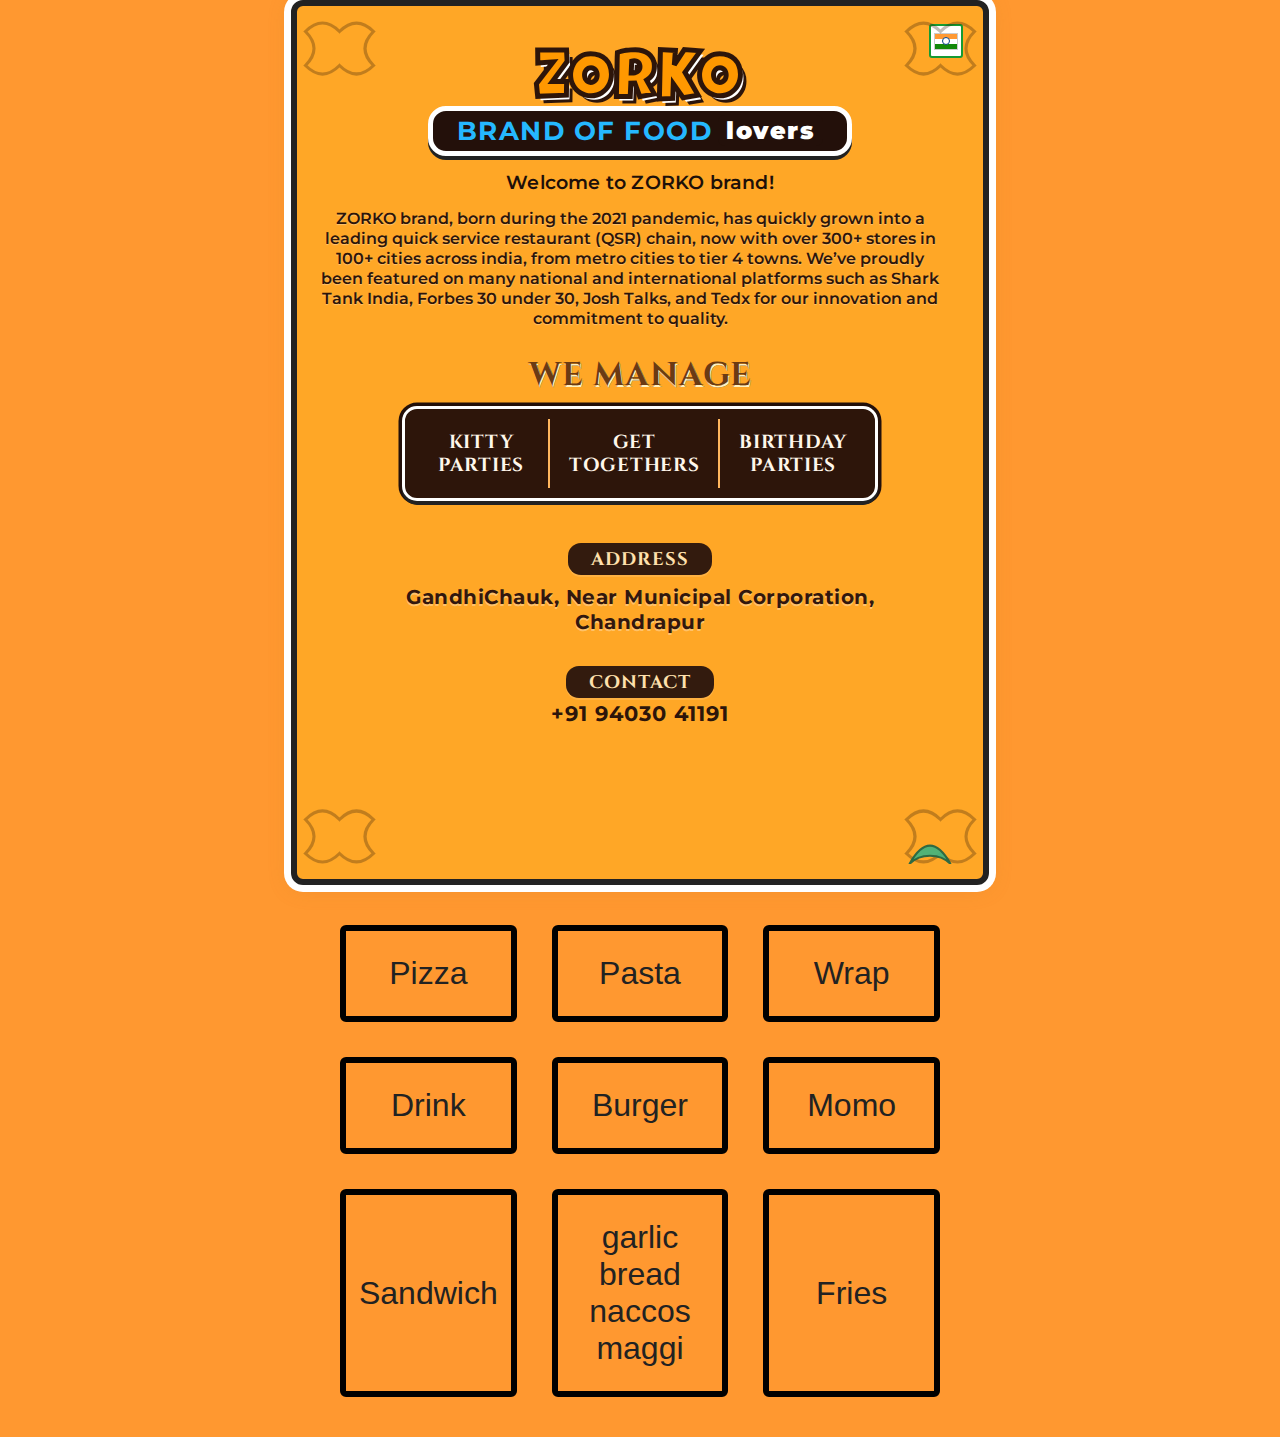
<file: index.html>
<!DOCTYPE html>
<html lang="en">
<head>
  <meta charset="UTF-8">
  <title>ZORKO Brand of Food Lovers</title>
  <!-- Google Fonts: Luckiest Guy for logo, Cinzel for headings, Montserrat for other -->
  <link href="https://fonts.googleapis.com/css2?family=Luckiest+Guy&family=Montserrat:wght@700&family=Cinzel:wght@700&display=swap" rel="stylesheet">
  <style>
    body {
      margin: 0;
      min-height: 100vh;
      background: linear-gradient(135deg, #FFAD2C 0%, #FF8815 90%);
      font-family: 'Montserrat', Arial, sans-serif;
      color: #2d150a;
      position: relative;
      overflow-x: hidden;
    }
    .container {
      max-width: 650px;
      margin: 0 auto;
      background: #FFA726;
      border: 6px solid #222;
      border-radius: 12px;
      padding: 18px 18px 0 18px;
      box-shadow: 0 0 0 7px #fff, 0 2px 22px #bc7a224a;
      position: relative;
      min-height: 95vh;
    }
    /* Flag */
    .flag-box {
      position: absolute;
      top: 18px; right: 20px;
      width: 30px; height: 30px;
      background: #fff;
      border: 2.5px solid #159b34;
      border-radius: 3px;
      display: flex; align-items: center; justify-content: center;
    }
    .flag-india {
      width: 22px; height: 15px;
      background: linear-gradient(#FF9933 0 33%,#fff 33% 66%,#138808 66% 100%);
      border: 1px solid #ccc;
      position: relative;
    }
    .chakra {
      position: absolute;
      left: 50%; top: 50%; transform: translate(-50%,-50%);
      width: 6px; height: 6px; border-radius: 50%;
      border: 1px solid #054187;
      background: #fff;
    }
    /* Logo styles */
    .logo-area {
      margin-top: 20px;
      margin-bottom: 10px;
      display: flex; flex-direction: column; align-items: center;
    }
    .zorko-logo {
      font-family: 'Luckiest Guy', cursive;
      font-size: 4.1rem;
      letter-spacing: 3px;
      color: #FF9800;
      -webkit-text-stroke: 5px #2d150a;
      text-shadow: 3px 4px 0 #fff, 6px 7px 0 #2d150a;
      padding: 4px 36px 0 36px;
      border-radius: 24px 24px 10px 10px;
      line-height: 1.1;
      background: none;
      position: relative;
      z-index: 2;
    }
    .brand-food-lovers {
      font-family: 'Montserrat', Arial, sans-serif;
      display: flex; align-items: center;
      background: #23100a;
      border: 5px solid #fff;
      border-radius: 18px;
      box-shadow: 0 4px 0 #222;
      margin-top: -14px;
      font-size: 1.6rem;
      font-weight: 700;
      letter-spacing: 1.5px;
      padding: 4px 24px 5px 24px;
      position: relative;
      z-index: 1;
    }
    .brand-food-lovers span:nth-child(1) {
      color: #25B8FF;
      margin-right: 4px;
    }
    .brand-food-lovers span:nth-child(2) {
      color: #fff;
      background: #23100a;
      border-radius: 7px;
      margin-left: 2px;
      padding: 1px 8px 1px 8px;
      font-family: 'Montserrat', Arial, sans-serif;
      font-weight: 900;
      font-size: 1.5rem;
    }
    /* Welcome/desc */
    .welcome {
      text-align: center;
      margin-top: 14px;
      font-size: 1.2rem;
      font-weight: 600;
      font-family: 'Montserrat', Arial, sans-serif;
      color: #1e1009;
      letter-spacing: 0.2px;
    }
    .desc {
      text-align: center;
      font-size: 0.97rem;
      margin: 15px 0 24px 0;
      color: #2d150a;
      line-height: 1.29;
      font-weight: 600;
      max-width: 97%;
      font-family: 'Montserrat', Arial, sans-serif;
      text-shadow: 0 1px 1px #fff5;
    }
    /* Section Heading */
    .section-head {
      text-align: center;
      font-family: 'Cinzel', serif;
      font-size: 2.05rem;
      color: #6b3b13;
      letter-spacing: 1px;
      margin-bottom: 9px;
      margin-top: 7px;
      font-weight: bold;
      text-shadow: 1px 2px 0 #fff1c0, 1.5px 2px 0 #23100a;
    }
    /* Manage */
    .manage-box {
      display: flex; justify-content: center;
      background: #2d150a;
      border-radius: 15px;
      border: 3.5px solid #fff;
      box-shadow: 0 4px 0 #222, 0 0 0 3.5px #23100a;
      padding: 10px 0;
      max-width: 470px;
      margin: 0 auto 22px auto;
      position: relative;
      z-index: 2;
    }
    .manage-item {
      font-family: 'Cinzel', serif;
      color: #fff7ea;
      font-size: 1.18rem;
      font-weight: bold;
      letter-spacing: 0.7px;
      text-align: center;
      padding: 13px 19px 11px 19px;
      border-right: 2.5px solid #ffb65e;
      line-height: 1.2;
      min-width: 96px;
      display: flex; align-items: center; justify-content: center;
    }
    .manage-item:last-child {
      border-right: none;
    }
    /* Address & Contact */
    .address-label, .contact-label {
      margin: 14px 0 3px 0;
      background: #331b0e;
      color: #ffe0ac;
      padding: 3.5px 23px;
      border-radius: 13px;
      font-family: 'Cinzel', serif;
      font-size: 1.15rem;
      letter-spacing: 1.1px;
      font-weight: 700;
      display: inline-block;
      text-align: center;
      box-shadow: 0 2px 0 #fff2;
    }
    .address {
      text-align: center;
      font-size: 1.28rem;
      font-weight: bold;
      margin: 6px 0 18px 0;
      letter-spacing: 0.5px;
      font-family: 'Montserrat', Arial, sans-serif;
      color: #32170e;
      text-shadow: 0 2px 0 #fff5;
    }
    .contact {
      text-align: center;
      font-size: 1.32rem;
      font-weight: bold;
      margin: 0 0 12px 0;
      letter-spacing: 1px;
      color: #2d150a;
      font-family: 'Montserrat', Arial, sans-serif;
    }
    /* Floral SVG doodle corners */
    .floral {
      position: absolute;
      z-index: 1;
      width: 85px;
      opacity: 0.29;
    }
    .floral.top-left { top: 0; left: 0; }
    .floral.top-right { top: 0; right: 0; transform: scaleX(-1);}
    .floral.bottom-left { bottom: 0; left: 0; transform: scaleY(-1);}
    .floral.bottom-right { bottom: 0; right: 0; transform: scale(-1,-1);}
    /* Decorative leaf SVG */
    .leaf {
      position: absolute;
      right: 22px; bottom: 15px;
      width: 62px;
      opacity: 0.93;
      z-index: 1;
    }
    /* Responsive */
    @media (max-width: 700px) {
      .container { max-width: 97vw; min-height: unset; padding: 3vw 1vw 4vw 1vw;}
      .zorko-logo { font-size: 3.1rem; padding: 0 8vw 0 8vw; }
      .brand-food-lovers { font-size: 1.05rem; padding: 3px 7vw 5px 7vw;}
      .manage-box { flex-direction: column; max-width: 97vw;}
      .manage-item { font-size: 1rem; min-width: unset; padding: 7px 0; border-right: none; border-bottom: 2px solid #ffb65e;}
      .manage-item:last-child { border-bottom: none;}
      .section-head { font-size: 1.3rem;}
      .floral { width: 56px;}
      .leaf { width: 41px;}
    }
  </style>
</head>
<body>
  <div class="container">
    <!-- Flag -->
    <div class="flag-box">
      <div class="flag-india">
        <div class="chakra"></div>
      </div>
    </div>
    <!-- Corner doodle SVGs -->
    <svg class="floral top-left" viewBox="0 0 60 60"><path d="M6,18 Q18,6 30,18 Q42,6 54,18 Q42,30 54,42 Q42,54 30,42 Q18,54 6,42 Q18,30 6,18Z" fill="none" stroke="#2e1b0a" stroke-width="2.2"/></svg>
    <svg class="floral top-right" viewBox="0 0 60 60"><path d="M6,18 Q18,6 30,18 Q42,6 54,18 Q42,30 54,42 Q42,54 30,42 Q18,54 6,42 Q18,30 6,18Z" fill="none" stroke="#2e1b0a" stroke-width="2.2"/></svg>
    <svg class="floral bottom-left" viewBox="0 0 60 60"><path d="M6,18 Q18,6 30,18 Q42,6 54,18 Q42,30 54,42 Q42,54 30,42 Q18,54 6,42 Q18,30 6,18Z" fill="none" stroke="#2e1b0a" stroke-width="2.2"/></svg>
    <svg class="floral bottom-right" viewBox="0 0 60 60"><path d="M6,18 Q18,6 30,18 Q42,6 54,18 Q42,30 54,42 Q42,54 30,42 Q18,54 6,42 Q18,30 6,18Z" fill="none" stroke="#2e1b0a" stroke-width="2.2"/></svg>
    <!-- Decorative leaf bottom-right -->
    <svg class="leaf" viewBox="0 0 60 36"><path d="M10 36 C 20 25, 40 25, 50 36 Q 30 0, 10 36" fill="#45b37d" stroke="#216645" stroke-width="2"/></svg>
    <!-- Logo Area -->
    <div class="logo-area">
      <div class="zorko-logo">ZORKO</div>
      <div class="brand-food-lovers">
        <span>BRAND OF FOOD</span>
        <span>lovers</span>
      </div>
    </div>
    <!-- Welcome and description -->
    <div class="welcome">Welcome to ZORKO brand!</div>
    <div class="desc">
      ZORKO brand, born during the 2021 pandemic, has quickly grown into a leading quick service restaurant (QSR) chain, now with over 300+ stores in 100+ cities across india, from metro cities to tier 4 towns. We’ve proudly been featured on many national and international platforms such as Shark Tank India, Forbes 30 under 30, Josh Talks, and Tedx for our innovation and commitment to quality.
    </div>
    <!-- We Manage -->
    <div class="section-head">WE MANAGE</div>
    <div class="manage-box">
      <div class="manage-item">KITTY<br>PARTIES</div>
      <div class="manage-item">GET<br>TOGETHERS</div>
      <div class="manage-item">BIRTHDAY<br>PARTIES</div>
    </div>
    <!-- Address & Contact -->
    <div style="text-align:center;margin-top:28px;">
      <span class="address-label">ADDRESS</span>
      <div class="address">
        GandhiChauk, Near Municipal Corporation,<br>Chandrapur
      </div>
      <span class="contact-label">CONTACT</span>
      <div class="contact">
        +91 94030 41191
      </div>
    </div>
    <div style="height:24px"></div>
  </div>
</body>
</html>



<!DOCTYPE html>
<html>
<head>
  <title>Menu Grid</title>
  <style>
    body {
      background: #ff9830;
      margin: 0;
      min-height: 100vh;
    }
    .item-grid {
      display: grid;
      grid-template-columns: repeat(3, 1fr);
      gap: 35px;
      max-width: 600px;
      margin: 30px auto;
      padding: 10px;
    }
    .item-box {
      border: 6px solid #000;
      background: transparent;
      color: #222;
      font-family: Arial, sans-serif;
      font-size: 2rem;
      text-align: center;
      padding: 24px 0;
      font-weight: 400;
      box-sizing: border-box;
      border-radius: 6px;
      transition: box-shadow 0.2s, transform 0.2s;
      text-decoration: none;     /* Remove underline for links */
      display: flex;
      align-items: center;
      justify-content: center;
    }
    .item-box:hover {
      box-shadow: 0 4px 20px #2222;
      transform: scale(1.03);
    }
    .item-box:visited,
    .item-box:link {
      color: #222;               /* Make sure link color stays */
    }
  </style>
</head>
<body>
  <div class="item-grid">
    <a href="pizza.html" class="item-box">Pizza</a>
    <a href="pasta.html" class="item-box">Pasta</a>
    <a href="wraps.html" class="item-box">Wrap</a>
    <a href="drink.html" class="item-box">Drink</a>
    <a href="burger.html" class="item-box">Burger</a>
    <a href="momo.html" class="item-box">Momo</a>
    <a href="sandwiches.html" class="item-box">Sandwich</a>
    <a href="garlic_bread_naccos_maggi.html" class="item-box">garlic bread naccos maggi</a>
    <a href="fries.html" class="item-box">Fries</a>
  </div>
</body>
</html>
</file>
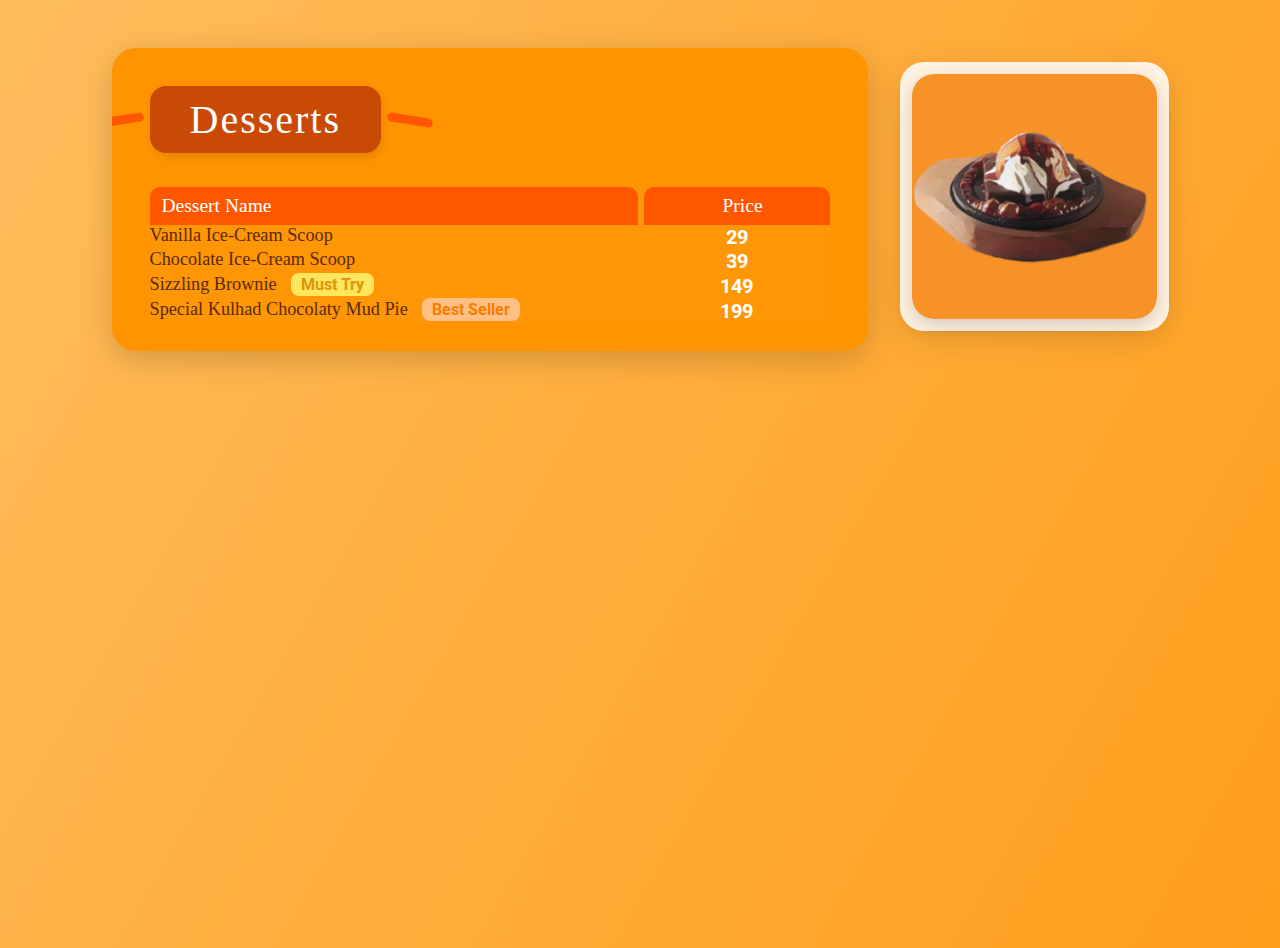
<file: Desserts.html>
<!DOCTYPE html>
<html lang="en">
<head>
  <meta charset="UTF-8">
  <title>Desserts Menu</title>
  <link href="https://fonts.googleapis.com/css2?family=Chewy&family=Roboto:wght@400;700&display=swap" rel="stylesheet">
  <style>
    body {
      margin: 0;
      background: linear-gradient(120deg, #ffbd5c 0%, #ff9e1b 100%);
      font-family: 'Roboto', Arial, sans-serif;
      min-height: 100vh;
    }
    .main-flex {
      display: flex;
      flex-direction: row;
      justify-content: center;
      align-items: flex-start;
      gap: 32px;
      max-width: 1200px;
      margin: 48px auto 0 auto;
    }
    .menu-container {
      width: 680px;
      background: #ff9400;
      border-radius: 24px;
      box-shadow: 0 8px 32px rgba(0,0,0,0.18);
      padding: 38px 38px 28px 38px;
      position: relative;
      overflow: hidden;
    }
    .menu-title {
      font-family: 'Chewy', cursive;
      color: #fff;
      font-size: 2.5rem;
      letter-spacing: 2px;
      margin-bottom: 24px;
      display: inline-block;
      background: #c84a04;
      border-radius: 16px;
      padding: 10px 40px;
      box-shadow: 2px 4px 8px rgba(0,0,0,0.10);
      position: relative;
    }
    .menu-title:before, .menu-title:after {
      content: '';
      position: absolute;
      top: 50%;
      width: 46px;
      height: 9px;
      border-radius: 40px;
      background: #ff5600;
    }
    .menu-title:before {
      left: -52px;
      transform: translateY(-50%) rotate(-9deg);
    }
    .menu-title:after {
      right: -52px;
      transform: translateY(-50%) rotate(9deg);
    }

    .dessert-list {
      margin-top: 10px;
      display: grid;
      grid-template-columns: 2.1fr 0.8fr;
      gap: 0px 6px;
      background: #ffb13a1c;
      border-radius: 14px;
    }
    .dessert-header, .dessert-item {
      display: contents;
    }
    .dessert-header-cell {
      font-family: 'Chewy', cursive;
      font-size: 1.22rem;
      color: #fff;
      background: #ff5600;
      padding: 8px 0 8px 12px;
      border-top-left-radius: 10px;
      border-top-right-radius: 10px;
      text-align: left;
    }
    .dessert-header-cell:nth-child(2) {
      text-align: center;
      border-top-right-radius: 10px;
    }
    .dessert-name {
      font-family: 'Chewy', cursive;
      color: #5a2a07;
      font-size: 1.14rem;
      margin-bottom: 2px;
      display: flex;
      align-items: center;
      gap: 7px;
    }
    .dessert-label {
      font-family: 'Roboto', Arial, sans-serif;
      font-size: 0.98rem;
      font-weight: bold;
      margin-left: 7px;
      padding: 2px 10px;
      border-radius: 8px;
    }
    .must-try {
      background: #ffe65d;
      color: #dc950b;
    }
    .best-seller {
      background: #ffc083;
      color: #fa7b00;
    }
    .dessert-desc {
      color: #fffbe6;
      font-size: 0.98rem;
      margin-top: 2px;
    }
    .dessert-price {
      color: #fff;
      font-size: 1.25rem;
      font-weight: bold;
      display: flex;
      align-items: center;
      justify-content: center;
    }
    .dessert-item-row {
      border-bottom: 1.4px dashed #fff9db;
      background: none;
      padding: 13px 0 13px 0;
      align-items: flex-start;
      display: contents;
    }
    .dessert-item-row:last-child {
      border-bottom: none;
    }

    /* Make the white box hug the image closely */
    .right-panel {
      display: flex;
      flex-direction: column;
      align-items: center;
      background: #fff2e0;
      border-radius: 24px;
      padding: 12px;
      box-shadow: 0 8px 32px rgba(0,0,0,0.12);
      width: fit-content;
      min-width: 0;
      min-height: 0;
      margin-top: 14px;
    }
    .dessert-img {
      display: block;
      width: 245px;
      max-width: 100%;
      height: auto;
      border-radius: 22px;
      box-shadow: 0 6px 18px rgba(0,0,0,0.17);
      margin: 0;
      background: #fff;
    }
    @media (max-width: 1100px) {
      .main-flex { flex-direction: column; align-items: center; }
      .menu-container, .right-panel { width: 96vw; }
      .dessert-img { width: 62vw; }
      .right-panel { width: fit-content; }
    }
  </style>
</head>
<body>
  <div class="main-flex">
    <!-- Left: Desserts List -->
    <div class="menu-container">
      <div class="menu-title">Desserts</div>
      <div class="dessert-list">
        <!-- Header Row -->
        <div class="dessert-header">
          <div class="dessert-header-cell">Dessert Name</div>
          <div class="dessert-header-cell">Price</div>
        </div>
        <!-- Dessert Row 1 -->
        <div class="dessert-item dessert-item-row">
          <div>
            <div class="dessert-name">Vanilla Ice-Cream Scoop</div>
          </div>
          <div class="dessert-price">29</div>
        </div>
        <!-- Dessert Row 2 -->
        <div class="dessert-item dessert-item-row">
          <div>
            <div class="dessert-name">Chocolate Ice-Cream Scoop</div>
          </div>
          <div class="dessert-price">39</div>
        </div>
        <!-- Dessert Row 3 -->
        <div class="dessert-item dessert-item-row">
          <div>
            <div class="dessert-name">
              Sizzling Brownie 
              <span class="dessert-label must-try">Must Try</span>
            </div>
          </div>
          <div class="dessert-price">149</div>
        </div>
        <!-- Dessert Row 4 -->
        <div class="dessert-item dessert-item-row">
          <div>
            <div class="dessert-name">
              Special Kulhad Chocolaty Mud Pie 
              <span class="dessert-label best-seller">Best Seller</span>
            </div>
          </div>
          <div class="dessert-price">199</div>
        </div>
      </div>
    </div>
    <!-- Right: Image Panel -->
    <div class="right-panel">
      <!-- Replace the src below with your actual dessert PNG path -->
      <img class="dessert-img" src="Desserts.png" alt="Sizzling Brownie" />
    </div>
  </div>
</body>
</html>
</file>
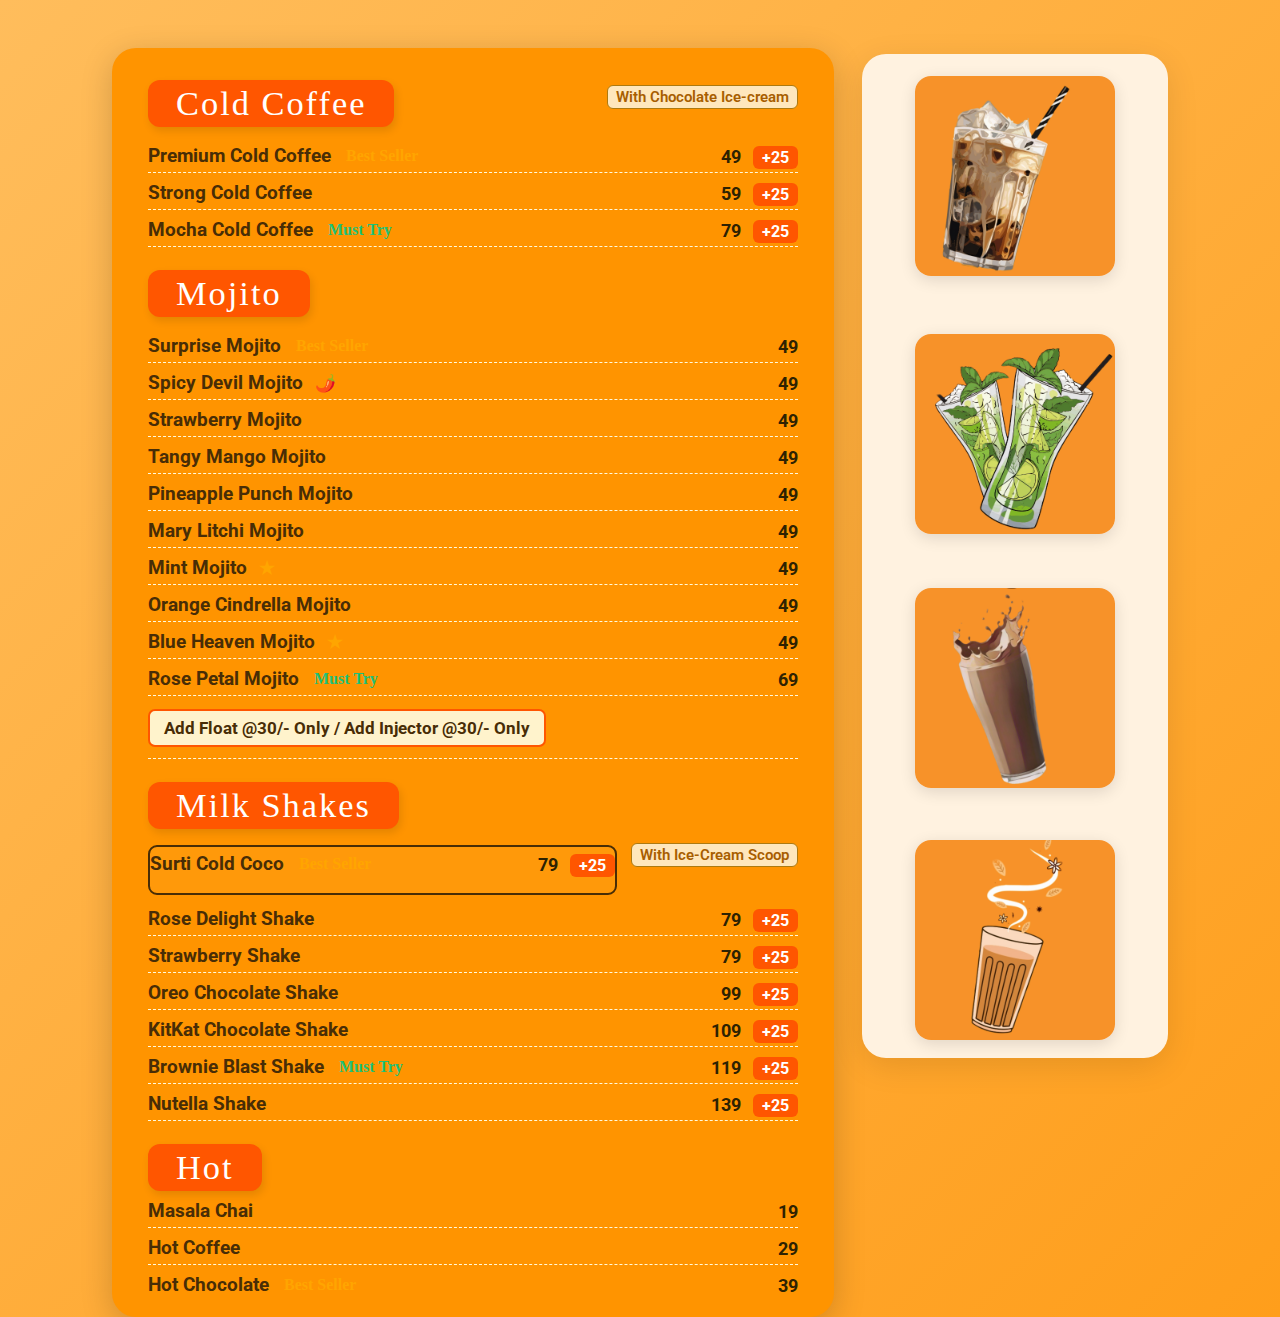
<file: Drink.html>
<!DOCTYPE html>
<html lang="en">
<head>
  <meta charset="UTF-8">
  <title>Beverages Menu</title>
  <link href="https://fonts.googleapis.com/css2?family=Chewy&family=Roboto:wght@400;700&display=swap" rel="stylesheet">
  <style>
    body {
      margin: 0;
      background: linear-gradient(135deg, #ffbd5c 0%, #ff9e1b 100%);
      font-family: 'Roboto', Arial, sans-serif;
      min-height: 100vh;
    }
    .main-flex {
      display: flex;
      flex-direction: row;
      justify-content: center;
      align-items: flex-start;
      gap: 28px;
      max-width: 1100px;
      margin: 48px auto 0 auto;
    }
    .menu-container {
      width: 650px;
      background: #ff9400;
      border-radius: 24px;
      box-shadow: 0 8px 32px rgba(0,0,0,0.18);
      padding: 32px 36px 16px 36px;
      position: relative;
      overflow: hidden;
    }
    .section-title {
      font-family: 'Chewy', cursive;
      color: #fff;
      font-size: 2.15rem;
      letter-spacing: 2px;
      background: #ff5600;
      border-radius: 12px;
      display: inline-block;
      padding: 4px 28px;
      box-shadow: 2px 4px 8px rgba(0,0,0,0.11);
      margin-bottom: 9px;
      margin-top: 23px;
    }
    .section-title:first-child { margin-top: 0; }
    .item-row {
      display: flex;
      flex-direction: row;
      justify-content: space-between;
      align-items: flex-start;
      border-bottom: 1.2px dashed #fff9db;
      padding: 8px 0 3px 0;
    }
    .item-row:last-child { border-bottom: none; }
    .item-details {
      flex: 2;
    }
    .item-name {
      font-family: 'Roboto', Arial, sans-serif;
      font-size: 1.2rem;
      color: #482d06;
      font-weight: 700;
      display: flex;
      align-items: center;
      gap: 7px;
      margin-bottom: 2px;
    }
    .item-desc {
      color: #fffbe6;
      font-size: 0.95rem;
      margin-bottom: 2px;
    }
    .price {
      color: #2d2202;
      font-size: 1.12rem;
      font-weight: bold;
      min-width: 48px;
      text-align: right;
      margin-top: 2px;
    }
    .plus-addon {
      color: #fff;
      background: #ff5600;
      border-radius: 6px;
      padding: 2px 9px;
      font-size: 0.98rem;
      margin-left: 8px;
    }
    .with-addon {
      font-size: 0.92rem;
      background: #ffe7bc;
      color: #a85e00;
      border-radius: 6px;
      font-family: 'Roboto', Arial, sans-serif;
      padding: 2px 8px;
      margin-left: 14px;
      margin-top: 5px;
      font-weight: 600;
      border: 1.2px solid #ad7a11;
      display: inline-block;
    }
    .offer-box {
      margin-top: 13px;
      color: #482d06;
      background: #fff3cc;
      border: 2.2px solid #ff5600;
      border-radius: 7px;
      padding: 7px 14px;
      font-weight: bold;
      font-size: 1.09rem;
      display: inline-block;
    }
    .highlight-row {
      border: 2.1px solid #482d06;
      border-radius: 9px;
      padding: 5px 0 5px 0 !important;
      margin-top: 7px;
      margin-bottom: 4px;
      background: #ffb13a2c;
    }
    .best-seller {
      font-size: 1rem;
      color: #ffa500;
      margin-left: 8px;
      font-family: 'Chewy', cursive;
    }
    .must-try {
      font-size: 1rem;
      color: #1fc077;
      margin-left: 8px;
      font-family: 'Chewy', cursive;
    }
    .chili {
      font-size: 1.05rem;
      color: #e03a00;
      margin-left: 5px;
    }
    .star {
      color: #ffa500;
      font-size: 1.1rem;
      margin-left: 5px;
    }
    /* Images */
    .right-panel {
      width: 290px;
      display: flex;
      flex-direction: column;
      align-items: center;
      margin-top: 6px;
      background: #fff2e0;
      border-radius: 24px;
      padding: 22px 8px 18px 8px;
      box-shadow: 0 8px 32px rgba(0,0,0,0.10);
      min-height: 780px;
      position: relative;
    }
    .img-coffee {
      width: 135px;
      border-radius: 17px;
      margin-bottom: 32px;
      margin-top: 0;
      background: #fff;
      box-shadow: 0 6px 18px rgba(0,0,0,0.13);
    }
    .img-mojito {
      width: 170px;
      border-radius: 16px;
      margin-bottom: 35px;
      margin-top: 18px;
      background: #fff;
      box-shadow: 0 6px 18px rgba(0,0,0,0.13);
    }
    .img-milkshake {
      width: 115px;
      border-radius: 14px;
      margin-bottom: 36px;
      margin-top: 14px;
      background: #fff;
      box-shadow: 0 6px 18px rgba(0,0,0,0.13);
    }
    .img-hot {
      width: 75px;
      border-radius: 9px;
      background: #fff;
      margin-top: 12px;
      box-shadow: 0 6px 18px rgba(0,0,0,0.13);
    }
    @media (max-width: 900px) {
      .main-flex { flex-direction: column; align-items: center; }
      .menu-container, .right-panel { width: 96vw; }
      .img-coffee, .img-mojito, .img-milkshake, .img-hot { width: 40vw; }
    }
  </style>
</head>
<body>
  <div class="main-flex">
    <div class="menu-container">
      <!-- Cold Coffee -->
      <div class="section-title">Cold Coffee</div>
      <div class="with-addon" style="float:right;">With Chocolate Ice-cream</div>
      <div class="item-row">
        <div class="item-details">
          <div class="item-name">Premium Cold Coffee <span class="best-seller">Best Seller</span></div>
        </div>
        <div class="price">49 <span class="plus-addon">+25</span></div>
      </div>
      <div class="item-row">
        <div class="item-details">
          <div class="item-name">Strong Cold Coffee</div>
        </div>
        <div class="price">59 <span class="plus-addon">+25</span></div>
      </div>
      <div class="item-row">
        <div class="item-details">
          <div class="item-name">Mocha Cold Coffee <span class="must-try">Must Try</span></div>
        </div>
        <div class="price">79 <span class="plus-addon">+25</span></div>
      </div>

      <!-- Mojito -->
      <div class="section-title">Mojito</div>
      <div class="item-row">
        <div class="item-details">
          <div class="item-name">Surprise Mojito <span class="best-seller">Best Seller</span></div>
        </div>
        <div class="price">49</div>
      </div>
      <div class="item-row">
        <div class="item-details">
          <div class="item-name">Spicy Devil Mojito <span class="chili">🌶️</span></div>
        </div>
        <div class="price">49</div>
      </div>
      <div class="item-row">
        <div class="item-details"><div class="item-name">Strawberry Mojito</div></div>
        <div class="price">49</div>
      </div>
      <div class="item-row">
        <div class="item-details"><div class="item-name">Tangy Mango Mojito</div></div>
        <div class="price">49</div>
      </div>
      <div class="item-row">
        <div class="item-details"><div class="item-name">Pineapple Punch Mojito</div></div>
        <div class="price">49</div>
      </div>
      <div class="item-row">
        <div class="item-details"><div class="item-name">Mary Litchi Mojito</div></div>
        <div class="price">49</div>
      </div>
      <div class="item-row">
        <div class="item-details"><div class="item-name">Mint Mojito <span class="star">★</span></div></div>
        <div class="price">49</div>
      </div>
      <div class="item-row">
        <div class="item-details"><div class="item-name">Orange Cindrella Mojito</div></div>
        <div class="price">49</div>
      </div>
      <div class="item-row">
        <div class="item-details"><div class="item-name">Blue Heaven Mojito <span class="star">★</span></div></div>
        <div class="price">49</div>
      </div>
      <div class="item-row">
        <div class="item-details"><div class="item-name">Rose Petal Mojito <span class="must-try">Must Try</span></div></div>
        <div class="price">69</div>
      </div>
      <div class="offer-box">Add Float @30/- Only / Add Injector @30/- Only</div>
      

      <!-- Milk Shakes -->
       
       <div class="item-row"></div>
      <div class="section-title"> Milk Shakes</div>
      
        <div class="item-details"></div>
      <div class="with-addon" style="float:right;">With Ice-Cream Scoop</div>

      <div class="item-row highlight-row">
        <div class="item-details">
          <div class="item-name">Surti Cold Coco <span class="best-seller">Best Seller</span></div>
          <div class="item-row"></div>
        </div>
        <div class="price">79 <span class="plus-addon">+25</span></div>
      </div>
      <div class="item-row">
        <div class="item-details"><div class="item-name">Rose Delight Shake</div></div>
        <div class="price">79 <span class="plus-addon">+25</span></div>
      </div>
      <div class="item-row">
        <div class="item-details"><div class="item-name">Strawberry Shake</div></div>
        <div class="price">79 <span class="plus-addon">+25</span></div>
      </div>
      <div class="item-row">
        <div class="item-details"><div class="item-name">Oreo Chocolate Shake</div></div>
        <div class="price">99 <span class="plus-addon">+25</span></div>
      </div>
      <div class="item-row">
        <div class="item-details"><div class="item-name">KitKat Chocolate Shake</div></div>
        <div class="price">109 <span class="plus-addon">+25</span></div>
      </div>
      <div class="item-row">
        <div class="item-details"><div class="item-name">Brownie Blast Shake <span class="must-try">Must Try</span></div></div>
        <div class="price">119 <span class="plus-addon">+25</span></div>
      </div>
      <div class="item-row">
        <div class="item-details"><div class="item-name">Nutella Shake</div></div>
        <div class="price">139 <span class="plus-addon">+25</span></div>
      </div>

      <!-- Hot Section -->
      <div class="section-title" style="margin-bottom:0;">Hot</div>
      <div class="item-row">
        <div class="item-details"><div class="item-name">Masala Chai</div></div>
        <div class="price">19</div>
      </div>
      <div class="item-row">
        <div class="item-details"><div class="item-name">Hot Coffee</div></div>
        <div class="price">29</div>
      </div>
      <div class="item-row">
        <div class="item-details"><div class="item-name">Hot Chocolate <span class="best-seller">Best Seller</span></div></div>
        <div class="price">39</div>
      </div>
    </div>
   <!DOCTYPE html>
<html>
<head>
  <style>
    .right-panel img {
      width: 200px;
      height: 200px;
      object-fit: cover;
      margin-bottom: 40px; /* Space between images */
      border-radius: 16px;
      box-shadow: 0 4px 16px rgba(0,0,0,0.12);
    }
    .right-panel img:last-child {
      margin-bottom: 0; /* Remove extra space after last image */
    }
  </style>
</head>
<body>
  <div class="right-panel">
    <img class="img-coffee" src="coffee.png" alt="Cold Coffee" />
    <img class="img-mojito" src="mojito.png" alt="Mojito" />
    <img class="img-milkshake" src="Milk Shakes.png" alt="Milkshake" />
    <img class="img-hot" src="hot.png" alt="Hot" />
  </div>
</body>
</html>
</file>
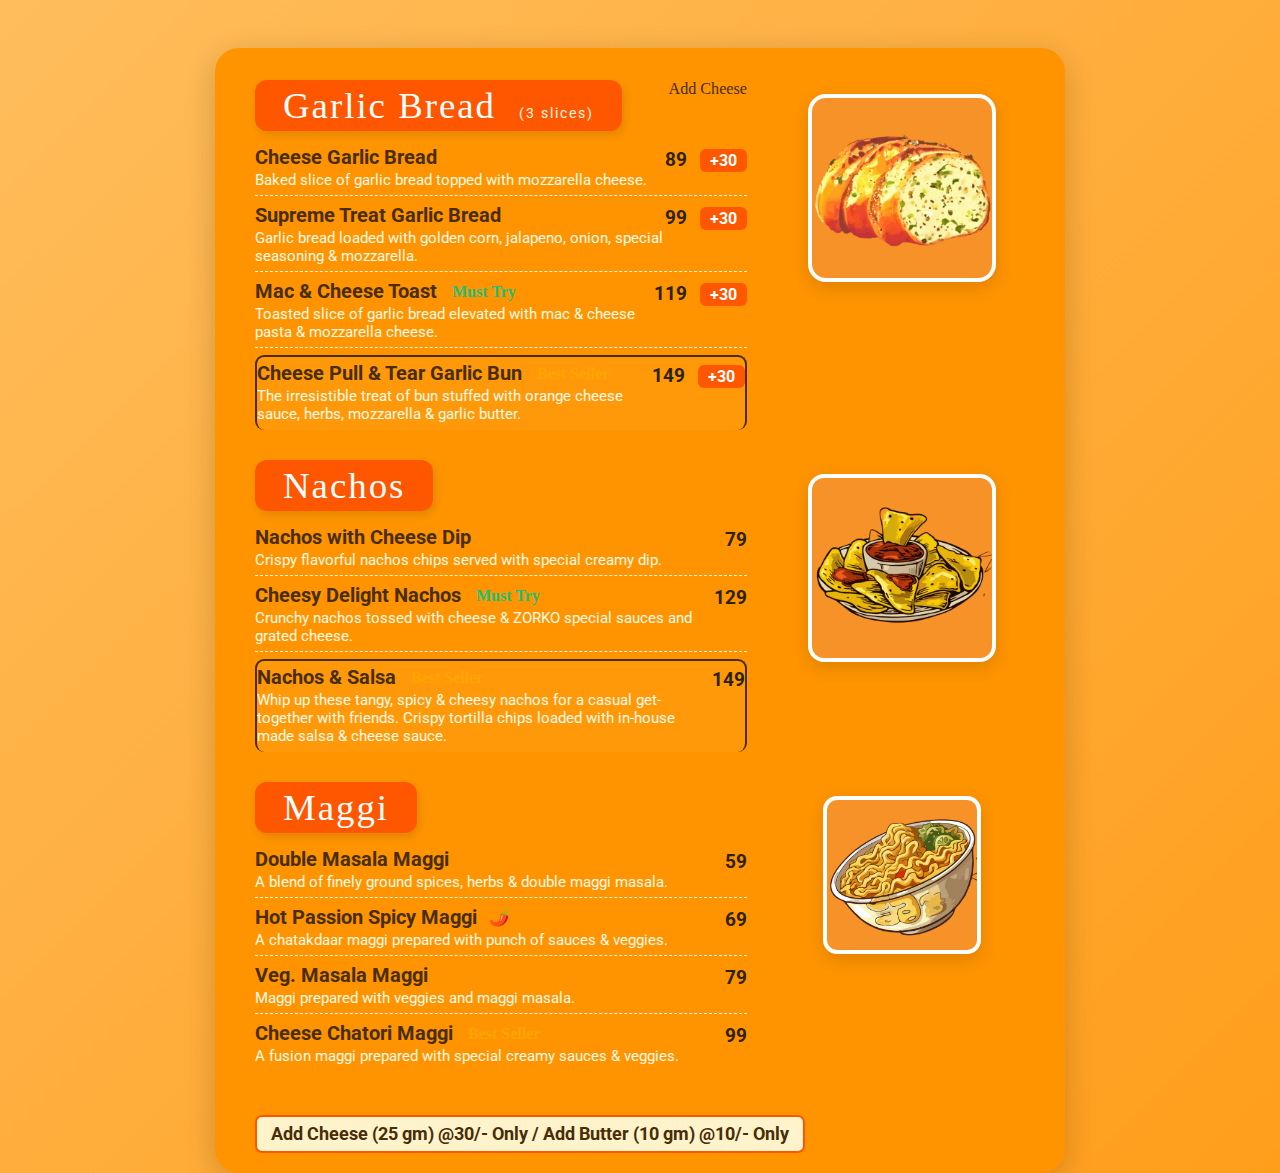
<file: garlic_bread_naccos_maggi.html>
<!DOCTYPE html>
<html lang="en">
<head>
  <meta charset="UTF-8">
  <title>Garlic Bread, Nachos & Maggi Menu</title>
  <link href="https://fonts.googleapis.com/css2?family=Chewy&family=Roboto:wght@400;700&display=swap" rel="stylesheet">
  <style>
    body {
      margin: 0;
      background: linear-gradient(135deg, #ffbd5c 0%, #ff9e1b 100%);
      font-family: 'Roboto', Arial, sans-serif;
      min-height: 100vh;
    }
    .main-flex {
      display: flex;
      flex-direction: column;
      align-items: center;
      max-width: 1100px;
      margin: 48px auto 0 auto;
      gap: 32px;
    }
    .menu-container {
      width: 770px;
      background: #ff9400;
      border-radius: 24px;
      box-shadow: 0 8px 32px rgba(0,0,0,0.18);
      padding: 32px 40px 20px 40px;
      position: relative;
      overflow: hidden;
    }
    .section-flex {
      display: flex;
      flex-direction: row;
      align-items: flex-start;
      gap: 32px;
      margin-bottom: 26px;
      flex-wrap: wrap;
    }
    .section-content {
      flex: 2;
      min-width: 260px;
    }
    .section-img {
      flex: 1;
      display: flex;
      align-items: flex-start;
      justify-content: center;
      min-width: 150px;
      margin-top: 14px;
    }
    .img-garlicbread, .img-nachos, .img-maggi {
      border-radius: 18px;
      background: #fff;
      box-shadow: 0 6px 18px rgba(0,0,0,0.13);
      max-width: 180px;
      width: 100%;
      height: auto;
      border: 4px solid #fff; /* White border here */
    }
    .img-nachos { border-radius: 16px; }
    .img-maggi { border-radius: 14px; max-width: 150px;}
    .section-title {
      font-family: 'Chewy', cursive;
      color: #fff;
      font-size: 2.3rem;
      letter-spacing: 2px;
      background: #ff5600;
      border-radius: 12px;
      display: inline-block;
      padding: 4px 28px;
      box-shadow: 2px 4px 8px rgba(0,0,0,0.11);
      margin-bottom: 7px;
    }
    .section-label {
      font-family: 'Roboto', Arial, sans-serif;
      font-weight: 900;
      color: #fff;
      font-size: 1.07rem;
      margin: 7px 0 2px 0;
      letter-spacing: 0.5px;
      text-shadow: 1px 1px 2px #b17409c0;
    }
    .menu-subdesc {
      color: #fffbe6;
      font-size: 0.9rem;
      font-family: 'Roboto';
      margin-left: 12px;
    }
    .item-row {
      display: flex;
      flex-direction: row;
      justify-content: space-between;
      align-items: flex-start;
      border-bottom: 1.2px dashed #fff9db;
      padding: 8px 0 4px 0;
    }
    .item-row:last-child {
      border-bottom: none;
    }
    .item-details {
      flex: 2;
    }
    .item-name {
      font-family: 'Roboto', Arial, sans-serif;
      font-size: 1.23rem;
      color: #482d06;
      font-weight: 700;
      display: flex;
      align-items: center;
      gap: 7px;
      margin-bottom: 2px;
    }
    .item-desc {
      color: #fffbe6;
      font-size: 0.95rem;
      margin-bottom: 2px;
    }
    .price {
      color: #2d2202;
      font-size: 1.19rem;
      font-weight: bold;
      min-width: 52px;
      text-align: right;
      margin-top: 2px;
    }
    .cheese-add {
      color: #fff;
      background: #ff5600;
      border-radius: 6px;
      padding: 2px 10px;
      font-size: 1.01rem;
      margin-left: 8px;
    }
    .best-seller {
      font-size: 1rem;
      color: #ffa500;
      margin-left: 8px;
      font-family: 'Chewy', cursive;
    }
    .must-try {
      font-size: 1rem;
      color: #1fc077;
      margin-left: 8px;
      font-family: 'Chewy', cursive;
    }
    .j-veg {
      width: 16px;
      height: 16px;
      vertical-align: middle;
      margin-left: 5px;
    }
    .chili {
      font-size: 1.03rem;
      color: #e03a00;
      margin-left: 5px;
    }
    .highlight-row {
      border: 2.1px solid #482d06;
      border-radius: 9px;
      padding: 5px 0 5px 0 !important;
      margin-top: 7px;
      margin-bottom: 4px;
      background: #ffb13a2c;
    }
    .offer-box {
      margin-top: 18px;
      color: #482d06;
      background: #fff3cc;
      border: 2.2px solid #ff5600;
      border-radius: 7px;
      padding: 7px 14px;
      font-weight: bold;
      font-size: 1.11rem;
      display: inline-block;
    }
    @media (max-width: 1000px) {
      .menu-container { width: 98vw; padding: 16px 3vw 16px 3vw;}
      .section-flex { flex-direction: column; gap: 18px;}
      .section-img { justify-content: flex-start; }
      .img-garlicbread, .img-nachos, .img-maggi { width: 68vw; max-width: 320px;}
    }
  </style>
</head>
<body>
  <div class="main-flex">
    <div class="menu-container">
      <!-- Garlic Bread Section -->
      <div class="section-flex">
        <div class="section-content">
          <div class="section-title">Garlic Bread <span class="menu-subdesc">(3 slices)</span></div>
          <div style="font-size: 1.01rem; margin-bottom: 4px; float: right; color:#482d06; font-family: 'Chewy', cursive;">Add Cheese</div>
          <div class="item-row">
            <div class="item-details">
              <div class="item-name">Cheese Garlic Bread</div>
              <div class="item-desc">Baked slice of garlic bread topped with mozzarella cheese.</div>
            </div>
            <div class="price">89 <span class="cheese-add">+30</span></div>
          </div>
          <div class="item-row">
            <div class="item-details">
              <div class="item-name">Supreme Treat Garlic Bread</div>
              <div class="item-desc">Garlic bread loaded with golden corn, jalapeno, onion, special seasoning & mozzarella.</div>
            </div>
            <div class="price">99 <span class="cheese-add">+30</span></div>
          </div>
          <div class="item-row">
            <div class="item-details">
              <div class="item-name">Mac & Cheese Toast <span class="must-try">Must Try</span></div>
              <div class="item-desc">Toasted slice of garlic bread elevated with mac & cheese pasta & mozzarella cheese.</div>
            </div>
            <div class="price">119 <span class="cheese-add">+30</span></div>
          </div>
          <div class="item-row highlight-row">
            <div class="item-details">
              <div class="item-name">Cheese Pull & Tear Garlic Bun <span class="best-seller">Best Seller</span></div>
              <div class="item-desc">The irresistible treat of bun stuffed with orange cheese sauce, herbs, mozzarella & garlic butter.</div>
            </div>
            <div class="price">149 <span class="cheese-add">+30</span></div>
          </div>
        </div>
        <div class="section-img">
          <img class="img-garlicbread" src="bread.png" alt="Garlic Bread" />
        </div>
      </div>
      <!-- Nachos Section -->
      <div class="section-flex">
        <div class="section-content">
          <div class="section-title">Nachos</div>
          <div class="item-row">
            <div class="item-details">
              <div class="item-name">Nachos with Cheese Dip</div>
              <div class="item-desc">Crispy flavorful nachos chips served with special creamy dip.</div>
            </div>
            <div class="price">79</div>
          </div>
          <div class="item-row">
            <div class="item-details">
              <div class="item-name">Cheesy Delight Nachos <span class="must-try">Must Try</span></div>
              <div class="item-desc">Crunchy nachos tossed with cheese & ZORKO special sauces and grated cheese.</div>
            </div>
            <div class="price">129</div>
          </div>
          <div class="item-row highlight-row">
            <div class="item-details">
              <div class="item-name">Nachos & Salsa <span class="best-seller">Best Seller</span></div>
              <div class="item-desc">Whip up these tangy, spicy & cheesy nachos for a casual get-together with friends. Crispy tortilla chips loaded with in-house made salsa & cheese sauce.</div>
            </div>
            <div class="price">149</div>
          </div>
        </div>
        <div class="section-img">
          <img class="img-nachos" src="nachos.png" alt="Nachos" />
        </div>
      </div>
      <!-- Maggi Section -->
      <div class="section-flex">
        <div class="section-content">
          <div class="section-title">Maggi</div>
          <div class="item-row">
            <div class="item-details">
              <div class="item-name">Double Masala Maggi</div>
              <div class="item-desc">A blend of finely ground spices, herbs & double maggi masala.</div>
            </div>
            <div class="price">59</div>
          </div>
          <div class="item-row">
            <div class="item-details">
              <div class="item-name">Hot Passion Spicy Maggi <span class="chili">🌶️</span></div>
              <div class="item-desc">A chatakdaar maggi prepared with punch of sauces & veggies.</div>
            </div>
            <div class="price">69</div>
          </div>
          <div class="item-row">
            <div class="item-details">
              <div class="item-name">Veg. Masala Maggi</div>
              <div class="item-desc">Maggi prepared with veggies and maggi masala.</div>
            </div>
            <div class="price">79</div>
          </div>
          <div class="item-row">
            <div class="item-details">
              <div class="item-name">Cheese Chatori Maggi <span class="best-seller">Best Seller</span></div>
              <div class="item-desc">A fusion maggi prepared with special creamy sauces & veggies.</div>
            </div>
            <div class="price">99</div>
          </div>
        </div>
        <div class="section-img">
          <img class="img-maggi" src="maggi.png" alt="Maggi" />
        </div>
      </div>
      <div class="offer-box">Add Cheese (25 gm) @30/- Only / Add Butter (10 gm) @10/- Only</div>
    </div>
  </div>
</body>
</html>
</file>
